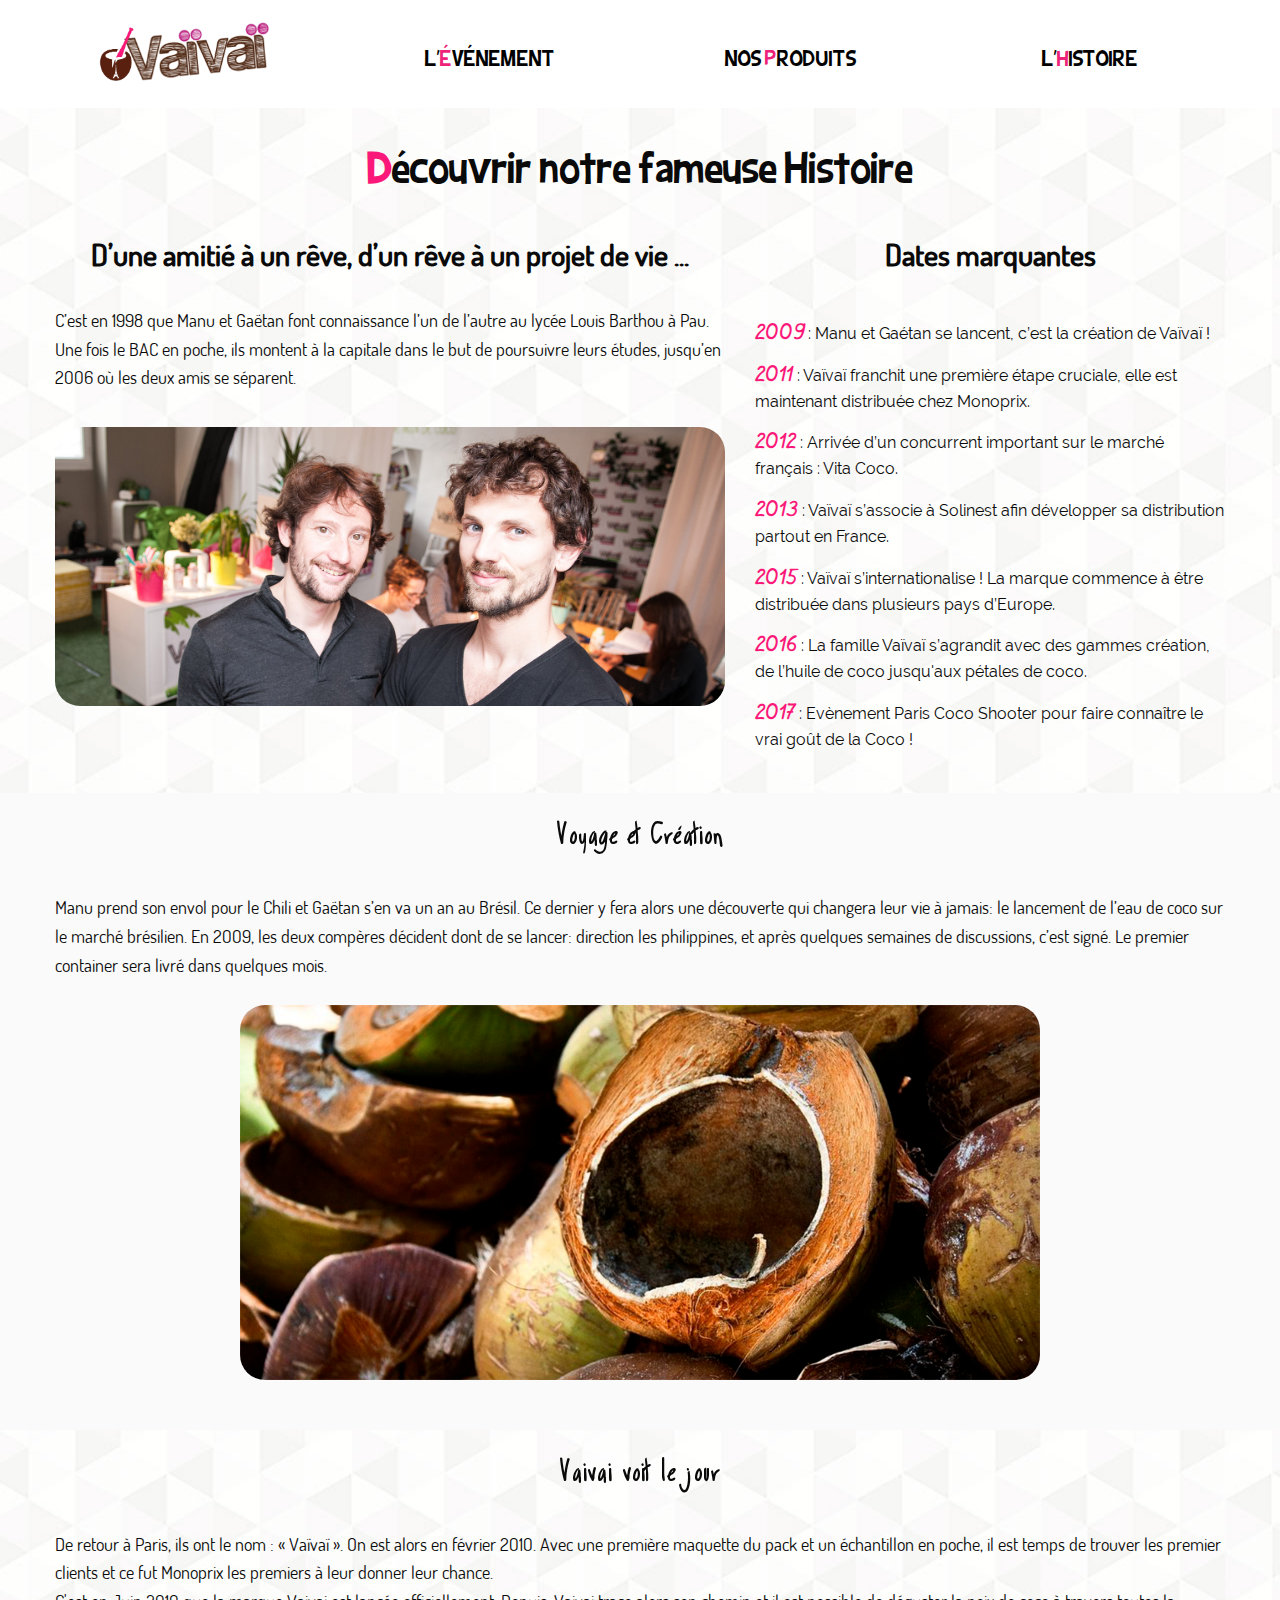
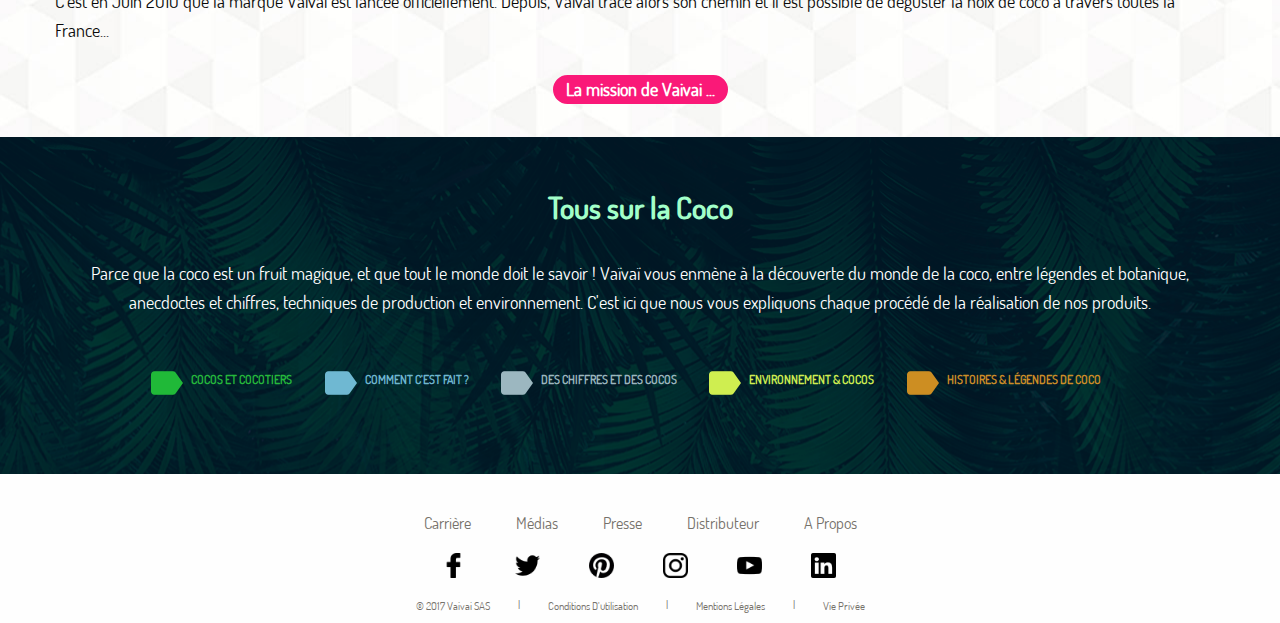
<file: pages/page_histoire/index.html>
<!DOCTYPE html>
<html lang="fr" >
	<head>
		<meta charset="utf-8" />
		<meta http-equiv="x-ua-compatible" content="ie=edge">
    <meta name="viewport" content="width=device-width, initial-scale=1.0" />
		<title>Notre Histoire !</title>
		<link rel="stylesheet" href="styles/foundation.min.css" />
		<link rel="stylesheet" href="styles/style.css" />
	</head>
	<body>
		<!--HEADER-->
		<header>
			 <div class="title-bar" data-responsive-toggle="monmenu">
				 <button class="menu-icon" type=button data-toggle></button>
				 <div class="title-bar-title">VAIVAI</div>
			 </div>
				<nav class="row" id="monmenu">
					<ul class="menu">
						<li class="columns medium-3"><a href="../../index.html" title="Page d'accueil"><img src="images/Logos/vaivailogoevent.png" alt="Logo Vaïvaï"></a></li>
						<li class="columns medium-3 liens"><a href="../../index.html" title="événement">l'<span>é</span>vénement</a></li>
						<li class="columns medium-3 liens"><a href="../page_produits/index.html">Nos  <span> p</span>roduits</a></li>
						<li class="columns medium-3 liens"><a href="../page_histoire/index.html" title="histoire">l'<span>h</span>istoire</a></li>
					</ul>
		</header>
		<!--MAIN-->
		<section id="main">
			<!-- Bloc Principale n°1 -->
			<section class="fondImage2">
				<div class="row titrePage">
					<div class="small-12 medium-12 large-12 columns">
						<h1 id="titrePage"><b>D</b>écouvrir notre fameuse Histoire</h1>
					</div>
				</div>
		<!-- Bloc Principale n°2 -->
				<!--partie 1-->
				<div class="row histoireMarque">
					<div class="small-12 medium-12 large-7 columns histoire">
						<h1 class="titreHistoire">D’une amitié à un rêve, d’un rêve à un projet de vie ...</h1>
						<p class="descriptionHistoire">
							C’est en 1998 que Manu et Gaëtan font connaissance l’un de l’autre au lycée Louis Barthou à Pau. Une fois le BAC en poche, ils montent à la capitale dans le but de poursuivre leurs études, jusqu’en 2006 où les deux amis se séparent.
						</p>
						<img src="images/fondateurs.jpg" alt="Fondateurs Emmanuel et Gaetan" class="photoFondateurs" />
					</div>
					<!--partie 2-->
					<div class="small-12 medium-12 large-5 columns dates">
						<h1 class="titreDates">Dates marquantes</h1>
						<p class="date">
						 <b>2009</b> : Manu et Gaétan se lancent, c’est la création de Vaïvaï !
						</p>
						<p class="date">
							<b>2011</b> : Vaïvaï franchit une première étape cruciale, elle est maintenant  distribuée chez Monoprix.
						</p>
						<p class="date">
							<b>2012</b> : Arrivée d’un concurrent important sur le marché français : Vita Coco.
						</p>
						<p class="date">
							<b>2013</b> : Vaïvaï s’associe à Solinest afin développer sa distribution partout en France.
						</p>
						<p class="date">
							<b>2015</b> : Vaïvaï s’internationalise ! La marque commence à être distribuée dans plusieurs pays d’Europe.
						</p>
						<p class="date">
							<b>2016</b> : La famille Vaïvaï s’agrandit avec des gammes création, de l’huile de coco jusqu'aux pétales de coco.
						</p>
						<p class="date">
							<b>2017</b> : Evènement Paris Coco Shooter pour faire connaître le vrai goût de la Coco !
						</p>
					</div>
				</div>
			</section>
			<!--partie 3-->
			<section class="fondBlanc">
				<div class="row histoireMarque">
					<div class="small-12 medium-12 large-12 columns">
						<h2 class="sousTitreHistoire">Voyage et Création</h2>
						<p class="descriptionHistoire">
							Manu prend son envol pour le Chili et Gaëtan s’en va un an au Brésil. Ce dernier y fera alors une découverte qui changera leur vie à jamais: le lancement de l’eau de coco sur le marché brésilien.
							En 2009, les deux compères décident dont de se lancer: direction les philippines, et après quelques semaines de discussions, c’est signé. Le premier container sera livré dans quelques mois.
						</p>
							<img src="images/cocoouvertes.png" alt="Noix de Coco ouvertes" class="cocosOuvertes" />
					</div>
				</div>
			</section>
			<!--partie 4-->
			<section class="fondImage2">
				<div class="row histoireMarque">
					<div class="small-12 medium-12 large-12 columns">
						<h2 class="sousTitreHistoire">Vaivai voit le jour</h2>
						<p class="descriptionHistoire">
							De retour à Paris, ils ont le nom : « Vaïvaï ». On est alors en février 2010.
							Avec une première maquette du pack et un échantillon en poche, il est temps de trouver les premier clients et ce fut Monoprix les premiers à leur donner leur chance.
							<br />
							C'est en Juin 2010 que la marque Vaivai est lancée officiellement.
							Depuis, Vaivai trace alors son chemin et il est possible de déguster la noix de coco à travers toutes la France...
						</p>
						<a href="#" title="#"><h2 class="bouton">La mission de Vaivai ...</h2></a>
					</div>	
				</div>
			</section>
			<!-- Bloc Principale n°3-->
			<section class="fondImage3">
				<div class="row histoireCoco">
					<div class="small-12 medium-12 large-12 columns partieCoco">
						<!--partie 1-->
						<div class="texteCoco">
							<h1 class="titreCoco">Tous sur la Coco</h1>
							<p class="descriptionCoco text-center">
								Parce que la coco est un fruit magique, et que tout le monde doit le savoir ! Vaïvaï vous enmène à la découverte du monde de la coco, entre légendes et botanique, anecdoctes et chiffres, techniques de production et environnement. C'est ici que nous vous expliquons chaque procédé de la réalisation de nos produits.
							</p>
						</div>
						<!--partie 2-->
						<div class="infosCoco">
							<div class="tagCoco">
								<img src="images/tag_icones/tag_vert.png" alt="tag vert" class="tag">
								<a href="https://www.vaivai.fr/fr/culture-coco/cocotiers-plantes-botanique/" title="Cocos et cocotiers"><h2 class="tagTitle tag1">Cocos et cocotiers</h2></a>
							</div>
							<div class="tagCoco">
								<img src="images/tag_icones/tag_bleugris.png" alt="tag bleu gris" class="tag">
								<a href="https://www.vaivai.fr/fr/culture-coco/production/" title="Comment c'est fait ?"><h2 class="tagTitle tag2">Comment c'est fait ?</h2></a>
							</div>
							<div class="tagCoco">
								<img src="images/tag_icones/tag_gris.png" alt="tag gris" class="tag">
								<a href="https://www.vaivai.fr/fr/culture-coco/chiffres-faits/" title="Des chiffres et des cocos"><h2 class="tagTitle tag3">Des chiffres et des cocos</h2></a>
							</div>
							<div class="tagCoco">
								<img src="images/tag_icones/tag_vertclair.png" alt="tag vert clair" class="tag">
								<a href="https://www.vaivai.fr/fr/culture-coco/envirronement/" title="Environnement & cocos"><h2 class="tagTitle tag4">Environnement & cocos</h2></a>
							</div>
							<div class="tagCoco">
								<img src="images/tag_icones/tag_marronorange.png" alt="tag marron orange" class="tag">
								<a href="https://www.vaivai.fr/fr/culture-coco/histoires-legendes/" title="Histoires & légendes de coco"><h2 class="tagTitle tag5">Histoires & légendes de coco</h2></a>
							</div>
						</div>
					</div>
				</div>
			</section>
		</section>
  	<div class="clearBoth"></div>
  	<!-- FOOTER -->
    <footer id="footer text-center row">
      <ul class="footer menu columns small-12">
        <li><a href="#" title="carrière">carrière</a></li>
        <li><a href="#" title="média">Médias</a></li>
        <li><a href="#" title="presse">Presse</a></li>
        <li><a href="#" title="distributeur">Distributeur</a></li>
        <li><a href="#" title="a propos">A Propos</a></li>
      </ul>
      <ul class=" footer reseauxSociaux menu columns small-12">
        <li><a href="https://www.facebook.com/vaivaifrance" title="facebook vaivai"><img src="images/Logos/facebook-logo.png" alt="logo facebook"></a></li>
        <li><a href="https://twitter.com/?lang=fr" title=twitter vaivai><img src="images/Logos/twitter.png" alt="logo twitter"></a></li>
        <li><a href="https://fr.pinterest.com/vaivai/"><img src="images/Logos/pinterest-logotype.png" alt="logo pinterest"></a></li>
        <li><a href="https://www.instagram.com/vaivaiconnexion/"><img src="images/Logos/instagram-logo.png" alt="instagram logo"></a></li>
        <li><a href="https://www.youtube.com/user/Vaivaiconnexion"><img src="images/Logos/youtube-symbol.png" alt="logo youtube"></a></li>
        <li><a href="https://www.linkedin.com/company/va-va-/"><img src="images/Logos/linkedin-logo.png" alt="logo linkedin"></a></li>
      </ul>
      <ul class="footer autresLiens menu columns small-12">
        <li><a href="#">© 2017 Vaivai SAS</a></li>
        <li>|</li>
        <li><a href="#" title="Conditions d'utilisation">Conditions d'utilisation</a></li>
        <li>|</li>
        <li><a href="#" title="Mentions légales">mentions légales</a></li>
        <li>|</li>
        <li><a href="#" title="Vie privée">Vie privée</a></li>
      </ul>
    </footer>
    <!-- JS -->
		<script src="scripts/vendor/jquery.js"></script>
		<script src="scripts/vendor/what-input.js"></script>
		<script src="scripts/vendor/foundation.min.js"></script>
		<script>
			$(document).foundation();
		</script>
	</body>
</html>
</file>
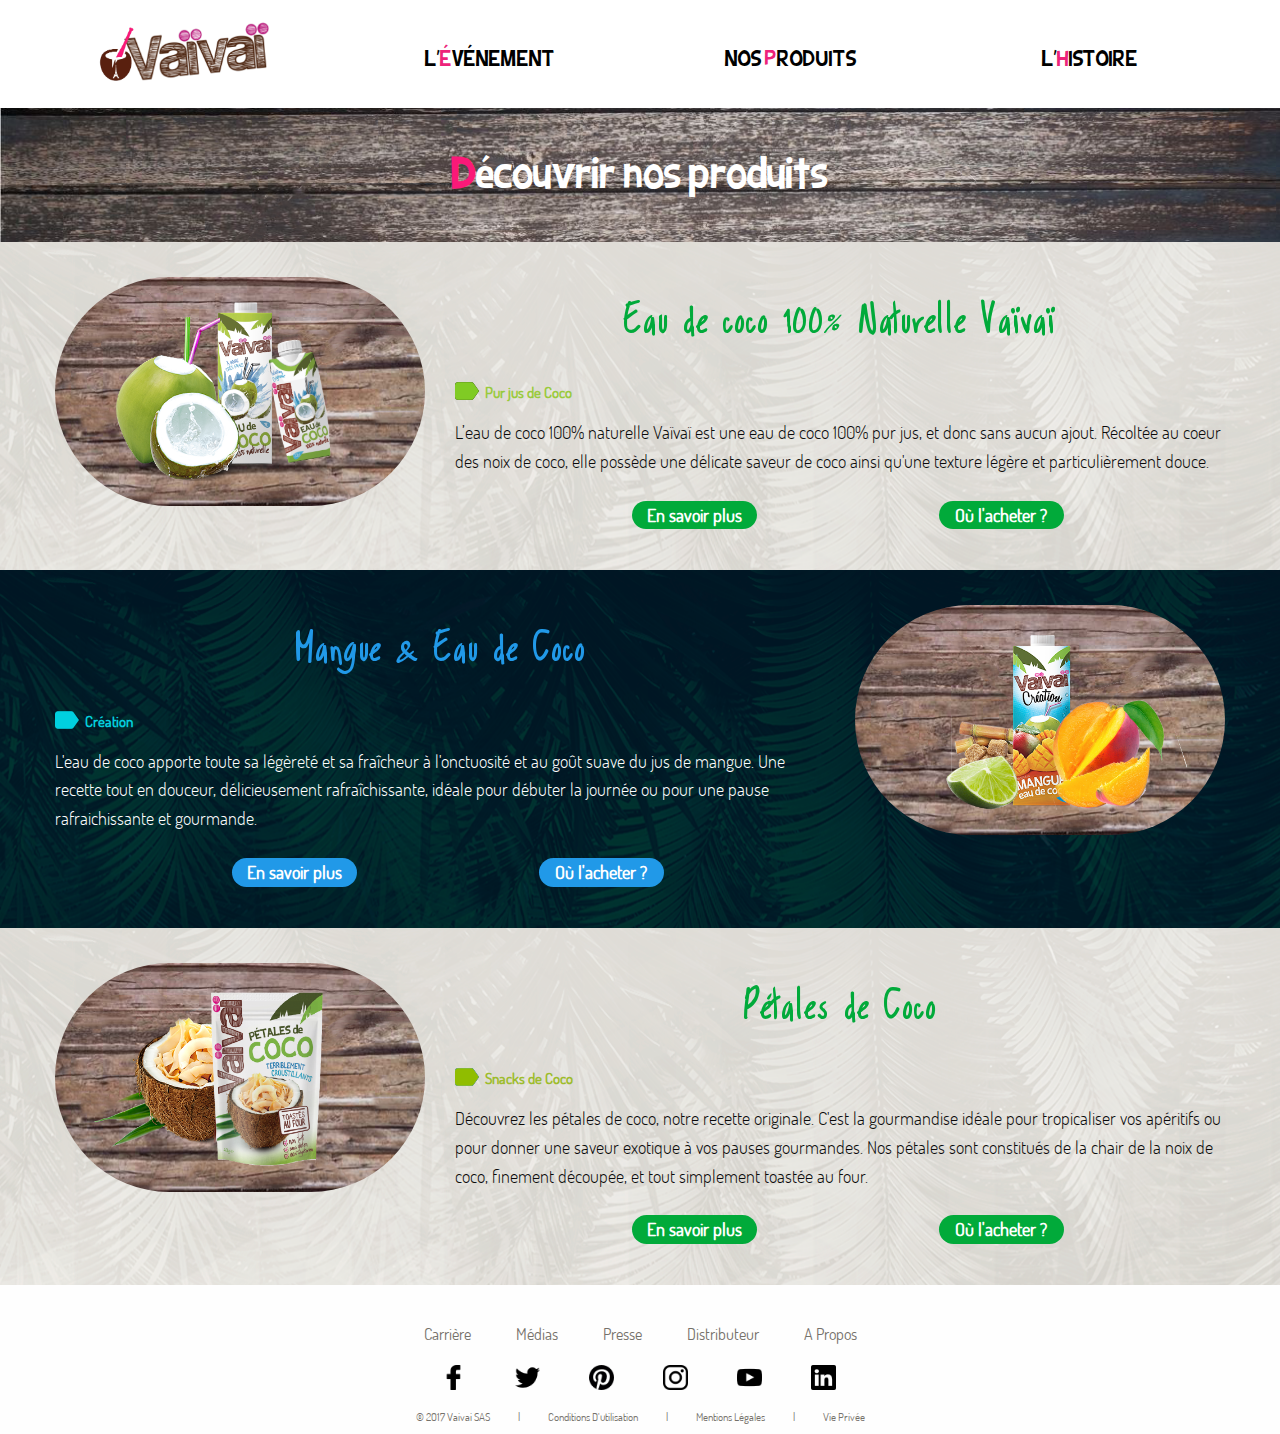
<file: pages/page_produits/index.html>
<!DOCTYPE html>
<html lang="fr" >
	<head>
		<meta charset="utf-8" />
		<meta http-equiv="x-ua-compatible" content="ie=edge" >
		<meta name="viewport" content="width=device-width, initial-scale=1.0" />
		<title>Nos Produits à base de Coco</title>
		<link rel="stylesheet" href="styles/foundation.min.css" />
		<link rel="stylesheet" href="styles/style.css" />
	</head>
	<body>
		<!--HEADER-->
		<header>
     <div class="title-bar" data-responsive-toggle="monmenu">
       <button class="menu-icon" type=button data-toggle></button>
       <div class="title-bar-title">VAIVAI</div>
     </div>
      <nav class="row" id="monmenu">
        <ul class="menu">
          <li class="columns medium-3"><a href="../../index.html" title="Page d'accueil"><img src="images/Logos/vaivailogoevent.png" alt="Logo Vaïvaï"></a></li>
          <li class="columns medium-3 liens"><a href="../../index.html" title="événement">l'<span>é</span>vénement</a></li>
          <li class="columns medium-3 liens"><a href="../page_produits/index.html">Nos  <span> p</span>roduits</a></li>
          <li class="columns medium-3 liens"><a href="../page_histoire/index.html" title="histoire">l'<span>h</span>istoire</a></li>
        </ul>
    </header>
    <!--MAIN-->
		<section id="main">
			<section class="imageFond1">
				<div class="row titrePage">
					<div class="small-12 medium-12 large-12 columns">
						<h1 id="titrePage"><b>D</b>écouvrir nos produits</h1>
					</div>
				</div>
			</section>
			<!--Product Structure 1-->
			<section  class="imageFond2">
				<div class="row product">
						<!--partie 1-->
						<div class="small-12 medium-12 large-4 columns">
							<img src="images/EDC_naturelle.png" class="imageProduct" alt="Eau de Coco Naturelle" />
						</div>
						<!--partie 2-->
						<div class="small-12 medium-12 large-8 columns infosProduct">
							<a href="#" title="#"><h1 class="productTitle">Eau de coco 100% Naturelle Vaïvaï</h1></a>
							<img src="images/icones/tag_icon_purjuscoco.png" alt="pur jus de coco" class=" iconeProduct" />
							<a href="#" title="Pur Jus de Coco"><h2 id="purJusCocoProduct">Pur jus de Coco</h2></a>
							<p class="descriptionProduct">
								L’eau de coco 100% naturelle Vaïvaï est une eau de coco 100% pur jus, et donc sans aucun ajout. Récoltée au coeur des noix de coco, elle possède une délicate saveur de coco ainsi qu'une texture légère et particulièrement douce.
							</p>
							<a href="https://www.vaivai.fr/fr/product/eau-de-coco-naturelle/" title="bouton"><p class="bouton">En savoir plus</p></a>
							<a href="https://www.vaivai.fr/fr/product/eau-de-coco-naturelle/#section-achat" title="bouton"><p class="bouton">Où l'acheter ?</p></a>
						</div>
					</div>	
			</section>
			<!--Product Structure 2-->
			<section class="imageFond3">
				<div class="row product">
					<!--partie 1-->
					<div class="small-12 medium-12 large-8 columns infosProduct">
						<a href="#" title="#"><h1 class="productTitle2">Mangue & Eau de Coco</h1></a>
						<img src="images/icones/tag_icon_creation.png" alt="Création" class="iconeProduct" />
						<a href="#" title="Création"><h2 id="creationProduct">Création</h2></a>
						<p class="descriptionProduct2">
							L'eau de coco apporte toute sa légèreté et sa fraîcheur à l'onctuosité et au goût suave du jus de mangue. Une recette tout en douceur, délicieusement rafraîchissante, idéale pour débuter la journée ou pour une pause rafraichissante et gourmande.
						</p>
						<a href="https://www.vaivai.fr/fr/product/eau-de-coco-mangue/" title="bouton"><p class="bouton2">En savoir plus</p></a>
						<a href="https://www.vaivai.fr/fr/product/eau-de-coco-mangue/#section-achat" title="bouton"><p class="bouton2">Où l'acheter ?</p></a>
					</div>
					<!--partie 2-->
					<div class="small-12 medium-12 large-4 columns">
						<img src="images/EDC_mangue.png" alt="Eau de Coco Mangue" class="imageProduct" />
					</div>
				</div>
			</section>
			<!--Product Structure 1-->
			<section class="imageFond4">
				<div class="row product">
					<!--partie 1-->
					<div class="small-12 medium-12 large-4 columns">
						<img src="images/petales_coco.png" alt="Pétales de Coco" class="imageProduct" />
					</div>
					<!--partie 2-->
					<div class="small-12 medium-12 large-8 columns infosProduct">
						<a href="#" title="#"><h1 class="productTitle">Pétales de Coco</h1></a>
						<img src="images/icones/tag_icon_snacksdecoco.png" alt="snacks de Coco" class="iconeProduct" />
						<a href="#" title="Snacks de Coco"><h2 id="snacksDeCocoProduct">Snacks de Coco</h2></a>
						<p class="descriptionProduct">
							Découvrez les pétales de coco, notre recette originale. C'est la gourmandise idéale pour tropicaliser vos apéritifs ou pour donner une saveur exotique à vos pauses gourmandes. Nos pétales sont constitués de la chair de la noix de coco, finement découpée, et tout simplement toastée au four.
						</p>
						<a href="https://www.vaivai.fr/fr/product/petales-de-coco-originale/" title="bouton"><p class="bouton">En savoir plus</p></a>
						<a href="https://www.vaivai.fr/fr/product/petales-de-coco-originale/#section-achat" title="bouton"><p class="bouton">Où l'acheter ?</p></a>
					</div>
				</div>
			</section>
		</section>
		<div class="clearBoth"></div>
		<!--FOOTER-->
		<footer id="footer text-center row">
      <ul class="footer menu columns small-12">
        <li><a href="#" title="carrière">carrière</a></li>
        <li><a href="#" title="média">Médias</a></li>
        <li><a href="#" title="presse">Presse</a></li>
        <li><a href="#" title="distributeur">Distributeur</a></li>
        <li><a href="#" title="a propos">A Propos</a></li>
      </ul>
      <ul class=" footer reseauxSociaux menu columns small-12">
        <li><a href="https://www.facebook.com/vaivaifrance" title="facebook vaivai"><img src="images/Logos/facebook-logo.png" alt="logo facebook"></a></li>
        <li><a href="https://twitter.com/?lang=fr" title=twitter vaivai><img src="images/Logos/twitter.png" alt="logo twitter"></a></li>
        <li><a href="https://fr.pinterest.com/vaivai/"><img src="images/Logos/pinterest-logotype.png" alt="logo pinterest"></a></li>
        <li><a href="https://www.instagram.com/vaivaiconnexion/"><img src="images/Logos/instagram-logo.png" alt="instagram logo"></a></li>
        <li><a href="https://www.youtube.com/user/Vaivaiconnexion"><img src="images/Logos/youtube-symbol.png" alt="logo youtube"></a></li>
        <li><a href="https://www.linkedin.com/company/va-va-/"><img src="images/Logos/linkedin-logo.png" alt="logo linkedin"></a></li>
      </ul>
      <ul class="footer autresLiens menu columns small-12">
        <li><a href="#">© 2017 Vaivai SAS</a></li>
        <li>|</li>
        <li><a href="#" title="Conditions d'utilisation">Conditions d'utilisation</a></li>
        <li>|</li>
        <li><a href="#" title="Mentions légales">mentions légales</a></li>
        <li>|</li>
        <li><a href="#" title="Vie privée">Vie privée</a></li>
      </ul>
    </footer>
    <!-- JS -->
		<script src="scripts/vendor/jquery.js"></script>
  	<script src="scripts/vendor/what-input.js"></script>
  	<script src="scripts/vendor/foundation.min.js"></script>
		<script>
			$(document).foundation();
		</script>
	</body>
</html>
</file>
<file: pages/page_histoire/styles/style.css>
/******************

			ALL

*****************/



@font-face{
	
	font-family: 'alamain';
	src: url('fonts/alamain1.ttf');
}

@font-face{
	
	font-family: 'Big Bimbo NC';
	src: url('fonts/Big Bimbo NC.ttf');
}

@font-face{
	
	font-family: 'MissRooster';
	src: url('fonts/MissRooster-Regular.otf');
}

@font-face{
	
	font-family: 'helvetica-normal';
	src: url('fonts/helvetica-normal-588f427f40bdd.ttf');
}

@font-face{
	
	font-family: 'Raleway-Medium';
	src: url('fonts/Raleway-Medium.ttf');
}

@font-face{
	
	font-family: 'Raleway-Regular';
	src: url('fonts/Raleway-Regular.ttf');
}

@font-face{
	
	font-family: 'Raleway-Light';
	src: url('fonts/Raleway-Light.ttf');
}

@font-face{
	
	font-family: 'TerminalDosis-Light';
	src: url('fonts/TerminalDosis-Light.ttf');
}

@font-face{
	
	font-family: 'TerminalDosis-Medium';
	src: url('fonts/TerminalDosis-Medium.ttf');
}

@font-face{
	
	font-family: 'TerminalDosis-Regular';
	src: url('fonts/TerminalDosis-VaivaiRegular.ttf');
}


@font-face{
	
	font-family: 'Vaivai-font';
	src: url('fonts/Vaivai Handwritting Regular Mac.ttf');
}


.clearBoth{
	
	clear: both;
}

/*************

		HEADER

*************/


li.liens{
  text-transform: uppercase;
  padding-top:3%;
	text-align: center;
	margin-left: auto;
	margin-right: auto;
}

header{
  background:#ffffff;
}

ul.menu li a{
  color:#000000;
}

header{
	
	font-family: 'Big Bimbo NC';
	font-size: 20px;
}

span{
  color:#ed237a;
}

/* hover sur le menu */

#monmenu ul .liens:hover a{
	
	color : #fa1978;
	text-align: center;
	margin-left: auto;
	margin-right: auto;
}


/*****************

			MAIN

*****************/

/*** Bloc Principale n°2 ***/

#titrePage{
	
	text-align: center;
	margin-left: auto;
	margin-right: auto;
	font-family: 'Big Bimbo NC';
	font-size: 40px;
	padding-top: 30px;
	margin-bottom: 10px;
}

.titrePage b{
	
	font-family: 'Big Bimbo NC';
	color: #fa1978;
	font-size: 40px;
}

.fondImage2{
	
	background: url(../images/Fond_blanc_decore_2.jpg);
} /* partie 1, 2, 4 HTML */

.fondBlanc{
	
	background: #FAFAFA;
} /* partie 3 HTML */

.histoireMarque{
	
	padding-bottom: 25px;
}

.titreHistoire{
	
	text-align: center;
	font-family: 'TerminalDosis-Medium', 'Raleway-Regular', 'helvetica-normal', 'Arial', sans-serif;
	font-weight: bold;
	font-size: 30px;
	margin-top: 30px;
	margin-bottom: 30px;
}

.titreDates{
	
	text-align: center;
	font-family: 'TerminalDosis-Medium', 'Raleway-Regular', 'helvetica-normal', 'Arial', sans-serif;
	font-weight: bold;
	font-size: 30px;
	margin-top: 30px;
	margin-bottom: 45px;
}

.photoFondateurs{
	
	border-radius: 25px;
	margin-top: 10px;
}

.sousTitreHistoire{
	
	text-align: center;
	font-family: 'Vaivai-font', 'Arial', sans-serif;
	font-size: 50px;
	margin-top: 10px;
	margin-bottom: 20px;
}

.descriptionHistoire{
	
	font-family: 'TerminalDosis-Regular', 'helvetica-normal', 'Arial', sans-serif;
	font-size: 18px;
	margin-bottom: 25px;
}

.cocosOuvertes{
	
	width: 800px;
	margin-top: 25px;
	border-radius: 25px;
	display: block;
	text-align: center;
	margin-left: auto;
	margin-right: auto;
	margin-bottom: 25px;
}

.date{
	
	font-family: 'Raleway-Regular', 'helvetica-normal', 'Arial', sans-serif;
}

b{
	
	font-family: 'alamain', 'Arial', sans-serif;
	font-size: 15px;
	color:  #fa1978;
}


.bouton{
	
	
	margin-top: 30px;
	font-family: 'TerminalDosis-Regular', 'helvetica-normal', 'Arial', sans-serif;
	font-size: 18px;
	font-weight: bold;
	color: #ffffff;
	width: 175px;
	margin-left: auto;
	margin-right: auto;
	text-align: center;
	background: #fa1978;
	border-radius: 15px;
	border: solid 2px;
	border-color: #fa1978;
}

/* hover bouton */

.bouton:hover{
	
	background: #FA0555;
}

/*** Bloc Principale n°3 ***/

.fondImage3{
	
	background: url(../images/Fond_communaute.png);
}

.titreCoco{
	
	text-align: center;
	font-family: 'TerminalDosis-Medium', 'Raleway-Regular', 'helvetica-normal', 'Arial', sans-serif;
	font-weight: bold;
	font-size: 30px;
	color:  #a2ffc9;
	margin-top: 50px;
	margin-bottom: 30px;
}

.descriptionCoco{
	
	margin-bottom: 50px;
	font-family: 'TerminalDosis-Regular', 'helvetica-normal', 'Arial', sans-serif;
	font-size: 18px;
	color: #ffffff;
	margin-bottom: 25px;
	/*
	margin-left: 10%;
	margin-right: 10%; */
}

.infosCoco{
	
	margin-top: 50px;
	text-align: center;
	padding-bottom: 75px;
}

.tagCoco{
	
	display: inline-block;
}

.tag{
	
	float: left;
}

.tagTitle{
	
	display: inline-block;
	font-family: 'TerminalDosis-Regular', 'helvetica-normal', 'Arial', sans-serif;
	font-weight: bold;
	font-size: 12px;
	text-transform: uppercase;
	margin-left: 8px;
	margin-right: 28px;
}

.tag1{
	
	color: #25b83b;
}

.tag2{
	
	color: #6fb7d1;
}

.tag3{
	
	color: #9bb6bf;
}

.tag4{
	
	color: #ceed51;
}

.tag5{
	
	color: #cc8d27;
}

/***************

		FOOTER

***************/


footer{
  text-align:center;
  text-transform:Capitalize;
  padding-top: 30px;	
}

ul.footer li, ul.reseauxSociaux li{
  display:inline-block;
  margin-right:5px;
  margin-left:5px;
  color:#75716a;
}

ul.footer li a{
  text-decoration:none;
  color:#75716a;
}

.autresLiens{
  font-size:11px;
  font-family:Dosis;
}

ul.reseauxSociaux li a img{
  height:25px;
}

ul.footer{
  padding-top:0;
  padding-bottom:0;
  
}
footer .menu{
  font-family:'TerminalDosis-Regular';
}

.autresLiens{
  font-size:11px;
  font-family: 'TerminalDosis-Medium';
}
</file>
<file: pages/page_produits/styles/style.css>
/*************

		ALL

**************/



@font-face{
	
	font-family: 'alamain';
	src: url('fonts/alamain1.ttf');
}

@font-face{
	
	font-family: 'Big Bimbo NC';
	src: url('fonts/Big Bimbo NC.ttf');
}

@font-face{
	
	font-family: 'MissRooster';
	src: url('fonts/MissRooster-Regular.otf');
}

@font-face{
	
	font-family: 'helvetica-normal';
	src: url('fonts/helvetica-normal-588f427f40bdd.ttf');
}

@font-face{
	
	font-family: 'Raleway-Medium';
	src: url('fonts/Raleway-Medium.ttf');
}

@font-face{
	
	font-family: 'Raleway-Regular';
	src: url('fonts/Raleway-Regular.ttf');
}

@font-face{
	
	font-family: 'Raleway-Light';
	src: url('fonts/Raleway-Light.ttf');
}

@font-face{
	
	font-family: 'TerminalDosis-Light';
	src: url('fonts/TerminalDosis-Light.ttf');
}

@font-face{
	
	font-family: 'TerminalDosis-Medium';
	src: url('fonts/TerminalDosis-Medium.ttf');
}

@font-face{
	
	font-family: 'TerminalDosis-Regular';
	src: url('fonts/TerminalDosis-VaivaiRegular.ttf');
}


@font-face{
	
	font-family: 'Vaivai-font';
	src: url('fonts/Vaivai Handwritting Regular Mac.ttf');
}

.clearBoth{
	
	clear: both;
}

/********

HEADER

*********/

li.liens{
  text-transform: uppercase;
  padding-top:3%;
	text-align: center;
	margin-left: auto;
	margin-right: auto;
}

header{
  background:#ffffff;
}

ul.menu li a{
	
  color:#000000;
}

header{
	
	font-family: 'Big Bimbo NC';
	font-size: 20px;
}

span{
  color:#ed237a;
}

/* hover sur le menu */

#monmenu ul .liens:hover a{
	
	color : #fa1978;
	text-align: center;
	margin-left: auto;
	margin-right: auto;
}


/***************************

						MAIN

***************************/


.imageFond1{
	background: url(../images/fondimage1.png);
	background-size: 100%;
}

.imageFond2{
	background: url(../images/Fond_blanc_decore_1.png);
	background-size: auto;
}

.imageFond3{
	background: url(../images/Fond_communaute.png);
	background-size: auto;
}

.imageFond4{
	background: url(../images/Fond_blanc_decore_1.png);
	background-size: auto;
}

/* titre page */

.titrePage{
	
	text-align: center;
	margin-left: auto;
	margin-right: auto;
	padding-top: 35px;
	padding-bottom: 35px;
}

#titrePage b{
	
	color: #fa1978;
}

#titrePage{
	
	color: #ffffff;
	font-family: 'Big Bimbo NC';
	font-size: 40px;
}

/* product section */

.product{
	
	padding-top: 25px;
	padding-bottom: 25px;
}

.productTitle{
	
	text-align: center;
	margin-top: 10px;
	margin-bottom: 10px;
	font-size: 68px;
	font-family: 'Vaivai-font', 'Big Bimbo NC', sans-serif;
	color: #01aa3a;
}

.productTitle2{
	
	text-align: center;
	margin-top: 10px;
	margin-bottom: 10px;
	font-size: 68px;
	font-family: 'Vaivai-font', 'Big Bimbo NC', sans-serif;
	color: #2199e8;
}

.descriptionProduct{
	
	font-size: 18px;
	font-family: 'TerminalDosis-Light', 'helvetica-normal', 'Arial', sans-serif;
	margin-bottom: 25px;
}

.descriptionProduct2{
	
	font-size: 18px;
	color: #ffffff;
	font-family: 'TerminalDosis-Light', 'helvetica-normal', 'Arial', sans-serif;
	margin-bottom: 25px;
}

.imageProduct{
	
	margin-top: 10px;
	padding: 25px;
	background: url(../images/fondprouct.png);
	border-radius: 150px;
}

.iconeProduct{
	
	float: left;
}

#purJusCocoProduct{
	
	margin-left: 30px;
	margin-bottom: 15px;
	color: #99ca3c;
	font-family: 'TerminalDosis-Regular', sans-serif;
	font-size: 15px;
	font-weight: bold;
}

#creationProduct{
	
	margin-left: 30px;
	margin-bottom: 15px;
	color: #04cfdd;
	font-family: 'TerminalDosis-Regular', sans-serif;
	font-size: 15px;
	font-weight: bold;
}

#snacksDeCocoProduct{
	
	margin-left: 30px;
	margin-bottom: 15px;
	color: #9dbc2c;
	font-family: 'TerminalDosis-Regular', sans-serif;
	font-size: 15px;
	font-weight: bold;
}

.bouton{
	
	display: inline-block;
	margin-left: 23%;
	font-family: 'TerminalDosis-Regular', 'helvetica-normal', 'Arial', sans-serif;
	font-size: 18px;
	font-weight: bold;
	color: #ffffff;
	width: 125px;
	text-align: center;
	background: #01aa3a;
	border-radius: 15px;
}

.bouton2{
	
	display: inline-block;
	margin-left: 23%;
	font-family: 'TerminalDosis-Regular', 'helvetica-normal', 'Arial', sans-serif;
	font-size: 18px;
	font-weight: bold;
	color: #ffffff;
	width: 125px;
	text-align: center;
	background: #2199e8;
	border-radius: 15px;
}

/* hover bouton */

.bouton:hover{
	
	background: #01893A;
}

.bouton2:hover{
	
	background: #2177E9;
}

/******************

			FOOTER

*******************/

footer{
  text-align:center;
  text-transform:Capitalize;
  padding-top: 30px;	
}

ul.footer li, ul.reseauxSociaux li{
  display:inline-block;
  margin-right:5px;
  margin-left:5px;
  color:#75716a;
}

ul.footer li a{
  text-decoration:none;
  color:#75716a;
}

.autresLiens{
  font-size:11px;
  font-family:Dosis;
}

ul.reseauxSociaux li a img{
  height:25px;
}

ul.footer{
  padding-top:0;
  padding-bottom:0;
  
}
footer .menu{
  font-family:'TerminalDosis-Regular';
}

.autresLiens{
  font-size:11px;
  font-family: 'TerminalDosis-Medium';
}
</file>
